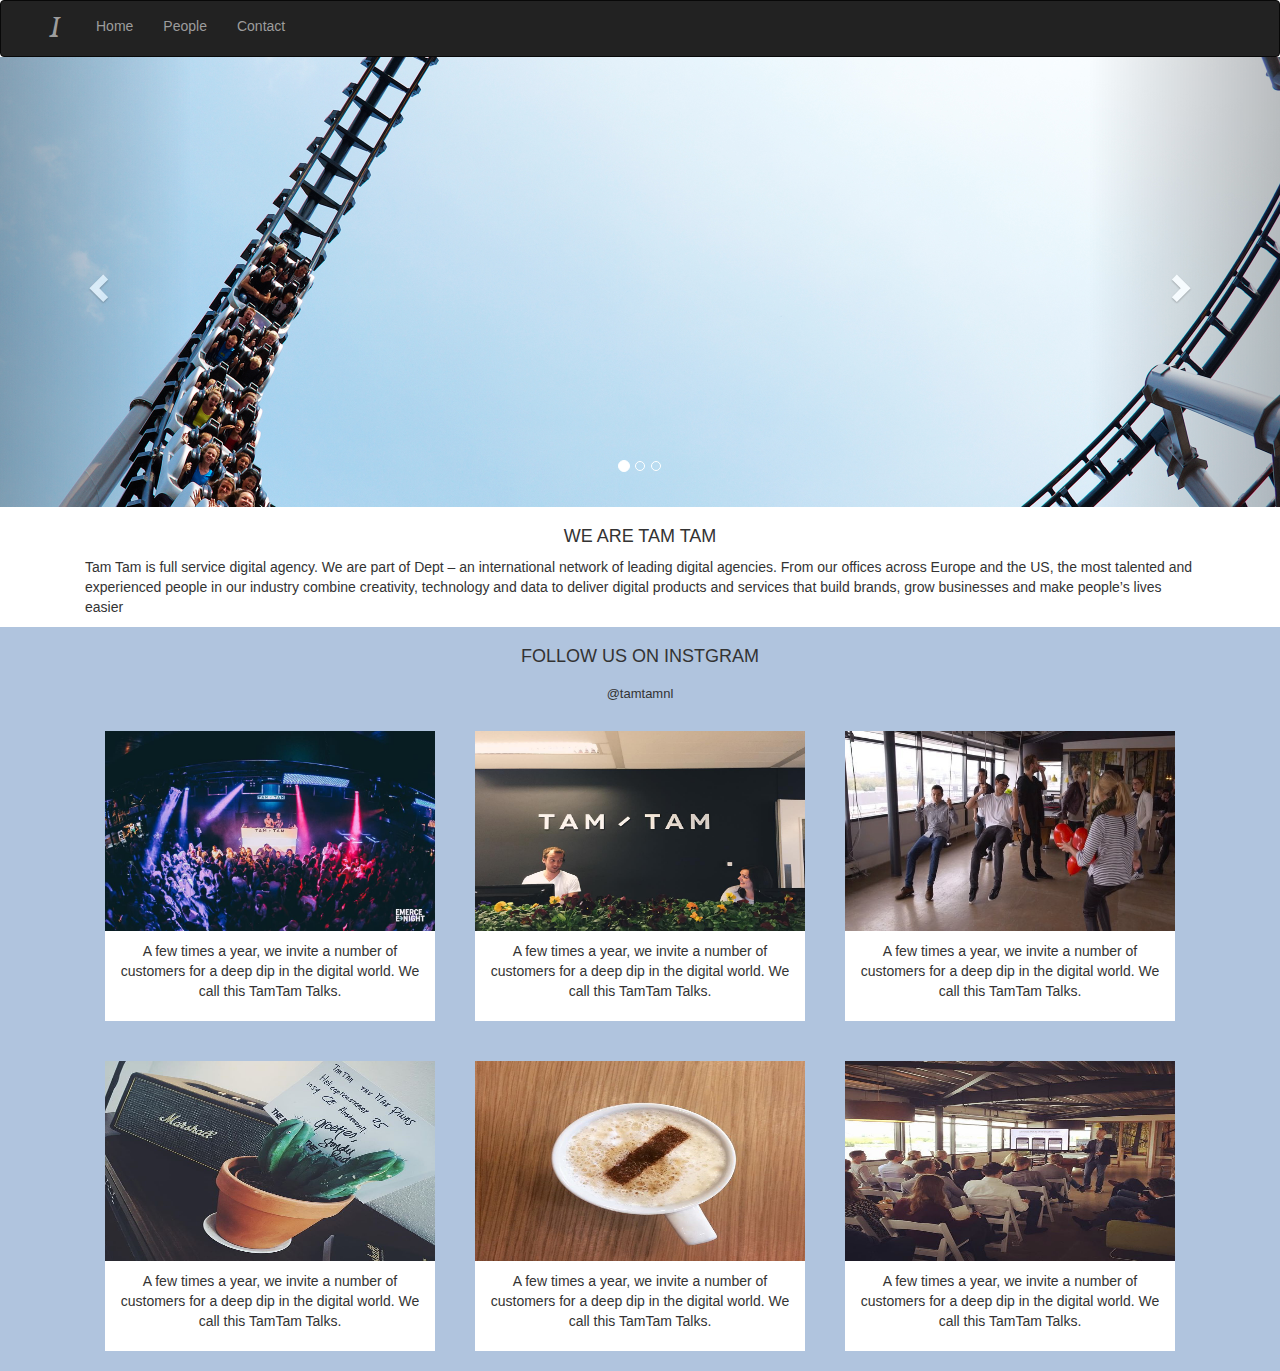
<file: index.html>
<!DOCTYPE html>
<html lang="en">
<head>
	<meta charset="utf-8">
	<meta name="viewport" content="width=device-width, initial-scale=1">
	<link rel="stylesheet" href="https://cdnjs.cloudflare.com/ajax/libs/font-awesome/4.7.0/css/font-awesome.min.css">
	<link rel="stylesheet" href="https://maxcdn.bootstrapcdn.com/bootstrap/3.3.7/css/bootstrap.min.css">
	<link rel="stylesheet" type="text/css" href="landing.css">
	<script src="https://ajax.googleapis.com/ajax/libs/jquery/3.2.1/jquery.min.js"></script>
	<script src="https://maxcdn.bootstrapcdn.com/bootstrap/3.3.7/js/bootstrap.min.js"></script>	
</head>
<style type="text/css">

</style>
<body>
	<nav class="navbar navbar-inverse">
		<div class="container-fluid">
			<div class="navbar-header">
				<button type="button" class="navbar-toggle" data-toggle="collapse" data-target="#myNavbar">
					<span class="icon-bar"></span>
					<span class="icon-bar"></span>
					<span class="icon-bar"></span>                        
				</button>
				<a class="navbar-brand" href="#"></a>
			</div>
			<div class="collapse navbar-collapse" id="myNavbar">
				<ul class="nav navbar-nav navbar-left">
					<li><a href="#"><span class="glyphicon glyphicon-italic" style="font-size:20px;"></span></a></li></ul>
					<ul class="nav navbar-nav">
						<li><a href="index.html">Home</a>
						</li>
						<li><a href="#">People</a></li>
						<li><a href="contact.html">Contact</a></li>
					</ul>

				</div>
			</div>
		</nav>
		<div id="myCarousel" class="carousel slide" data-ride="carousel">
			<ol class="carousel-indicators">
				<li data-target="#myCarousel" data-slide-to="0" class="active"></li>
				<li data-target="#myCarousel" data-slide-to="1"></li>
				<li data-target="#myCarousel" data-slide-to="2"></li>
			</ol>
			<div class="carousel-inner">
				<div class="item active">
					<img src="img/Walibi.jpg" width="100%" height="100%">
				</div>
				<div class="item">
					<img src="img/Florensis.jpg" width="100%" height="100%">
				</div>
				<div class="item">
					<img src="img/Oxxio.png" width="100%" height="100%">
				</div>
				<a class="left carousel-control" href="#myCarousel" data-slide="prev" >
					<span class="glyphicon glyphicon-chevron-left" align="center"></span>
					<span class="sr-only">Previous</span>
				</a>
				<a class="right carousel-control" href="#myCarousel" data-slide="next">
					<span class="glyphicon glyphicon-chevron-right"  align="center"></span>
					<span class="sr-only">Next</span>
				</a>
			</div>
		</div>
		<div class="container">					   
			<div class="clearfix">
				<div class="col-md-12 col-sm-offset-0">
					<h1 align="center" style="font-size: large;"> WE ARE TAM TAM</h1>
					<p> Tam Tam is full service digital agency. We are part of Dept – an international network of leading digital agencies. From our offices across Europe and the US, the most talented and experienced people in our industry combine creativity, technology and data to deliver digital products and services that build brands, grow businesses and make people’s lives easier</p>
				</div>
			</div>
		</div>

		<div class="clearfix">
			<div class="info ">
				<div class="clearfix">
					<div class="container">
						<div class="col-md-12 col-sm-offset-0; ">	
							<h1 align="center" style="font-size: large;"> FOLLOW US ON INSTGRAM </h1>
							<h2 align="center" style="font-size: small;"> @tamtamnl </h2>

							<div class="clearfix">
								<div class="col-md-4 captionPaddding"><img src='img/TamTam1.jpg' style="width:100%">
									<div class="caption">
										<p>A few times a year, we invite a number of customers for a deep dip in the digital world. We call this TamTam Talks. </p>
									</div>
								</div>
								<div class="col-md-4 captionPaddding"><img src='img/TamTam2.jpg' style="width:100%">
									<div class="caption">
										<p>A few times a year, we invite a number of customers for a deep dip in the digital world. We call this TamTam Talks. </p>
									</div>
								</div>
								<div class="col-md-4 captionPaddding"><img src='img/TamTam3.jpg' style="width:100% height=">
									<div class="caption">
										<p>A few times a year, we invite a number of customers for a deep dip in the digital world. We call this TamTam Talks. </p>
									</div>
								</div>
								<div class="col-md-4 captionPaddding"><img src='img/TamTam4.jpg' style="width:100%">
									<div class="caption">
										<p>A few times a year, we invite a number of customers for a deep dip in the digital world. We call this TamTam Talks. </p>
									</div>
								</div>
								<div class="col-md-4 captionPaddding"><img src='img/TamTam5.jpg' style="width:100%">
									<div class="caption">
										<p>A few times a year, we invite a number of customers for a deep dip in the digital world. We call this TamTam Talks. </p>
									</div>
								</div>
								<div class="col-md-4 captionPaddding"><img src='img/TamTam6.jpg' style="width:100%">
									<div class="caption">
										<p>A few times a year, we invite a number of customers for a deep dip in the digital world. We call this TamTam Talks. </p>
									</div>
								</div>
							</div>
						</div>

					</div>	
				</div>
			</div>
		</div>
</body>
</html>
</file>
<file: landing.css>
.img { 
	display: inline;
}
.info{
	background-color: #B0C4DE;
}
.info1{
	background-color: white;
}
.navbar{
	margin-bottom: 0px;
}
.carousel-inner{
	height: 450px;
}
.imgcol{
	display: table-cell;
	background-color: white;
}
.col-lg-3, .col-md-3, .col-sm-12, .col-xs-12{
	background-color: white;
	padding: 5%;
	margin: 2%;
}

.caption{
	background-color: #fff;
	padding: 10px;
	text-align: center;
}

.captionPaddding{
	padding: 20px;
}
.captionPaddding img{
	width: 100%;
	height: 200px;
}
@media only screen and (max-width: 500px) {
   .carousel-inner{
	height: 100%;
}
}
</file>
